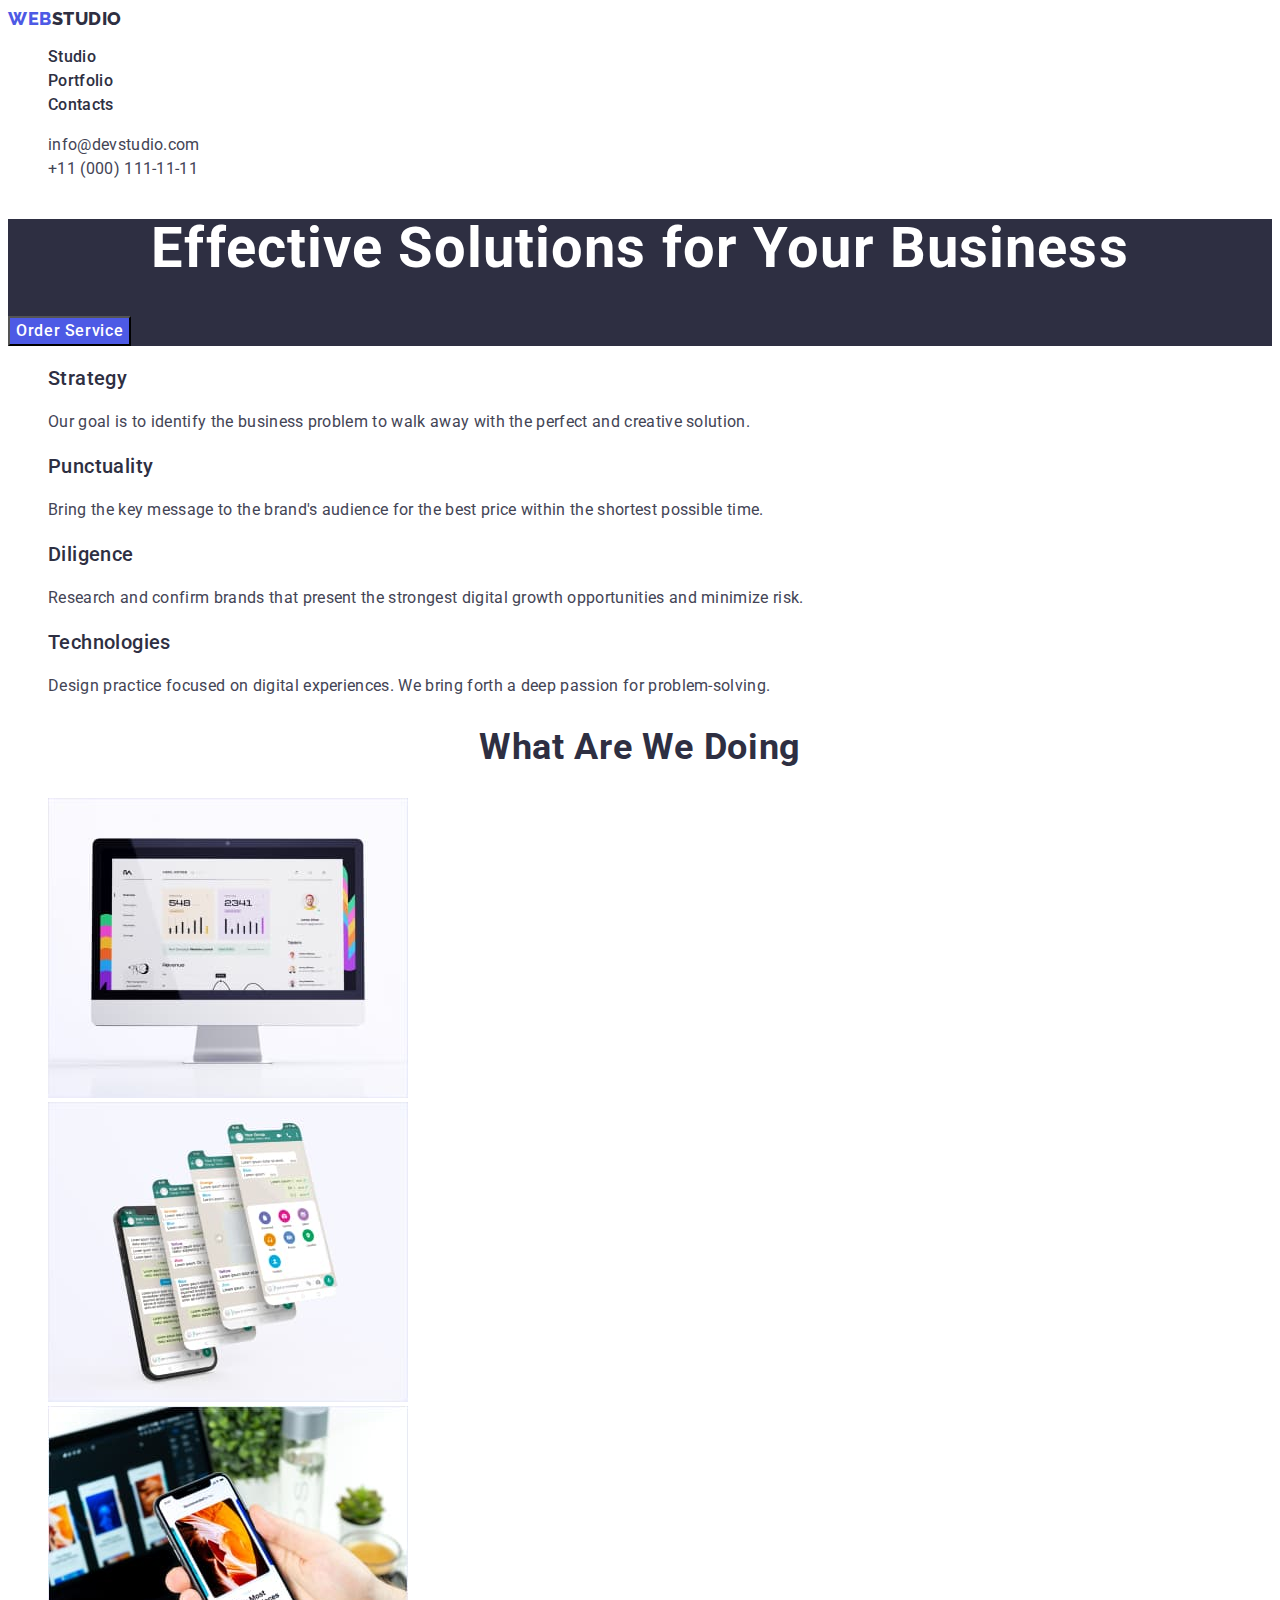
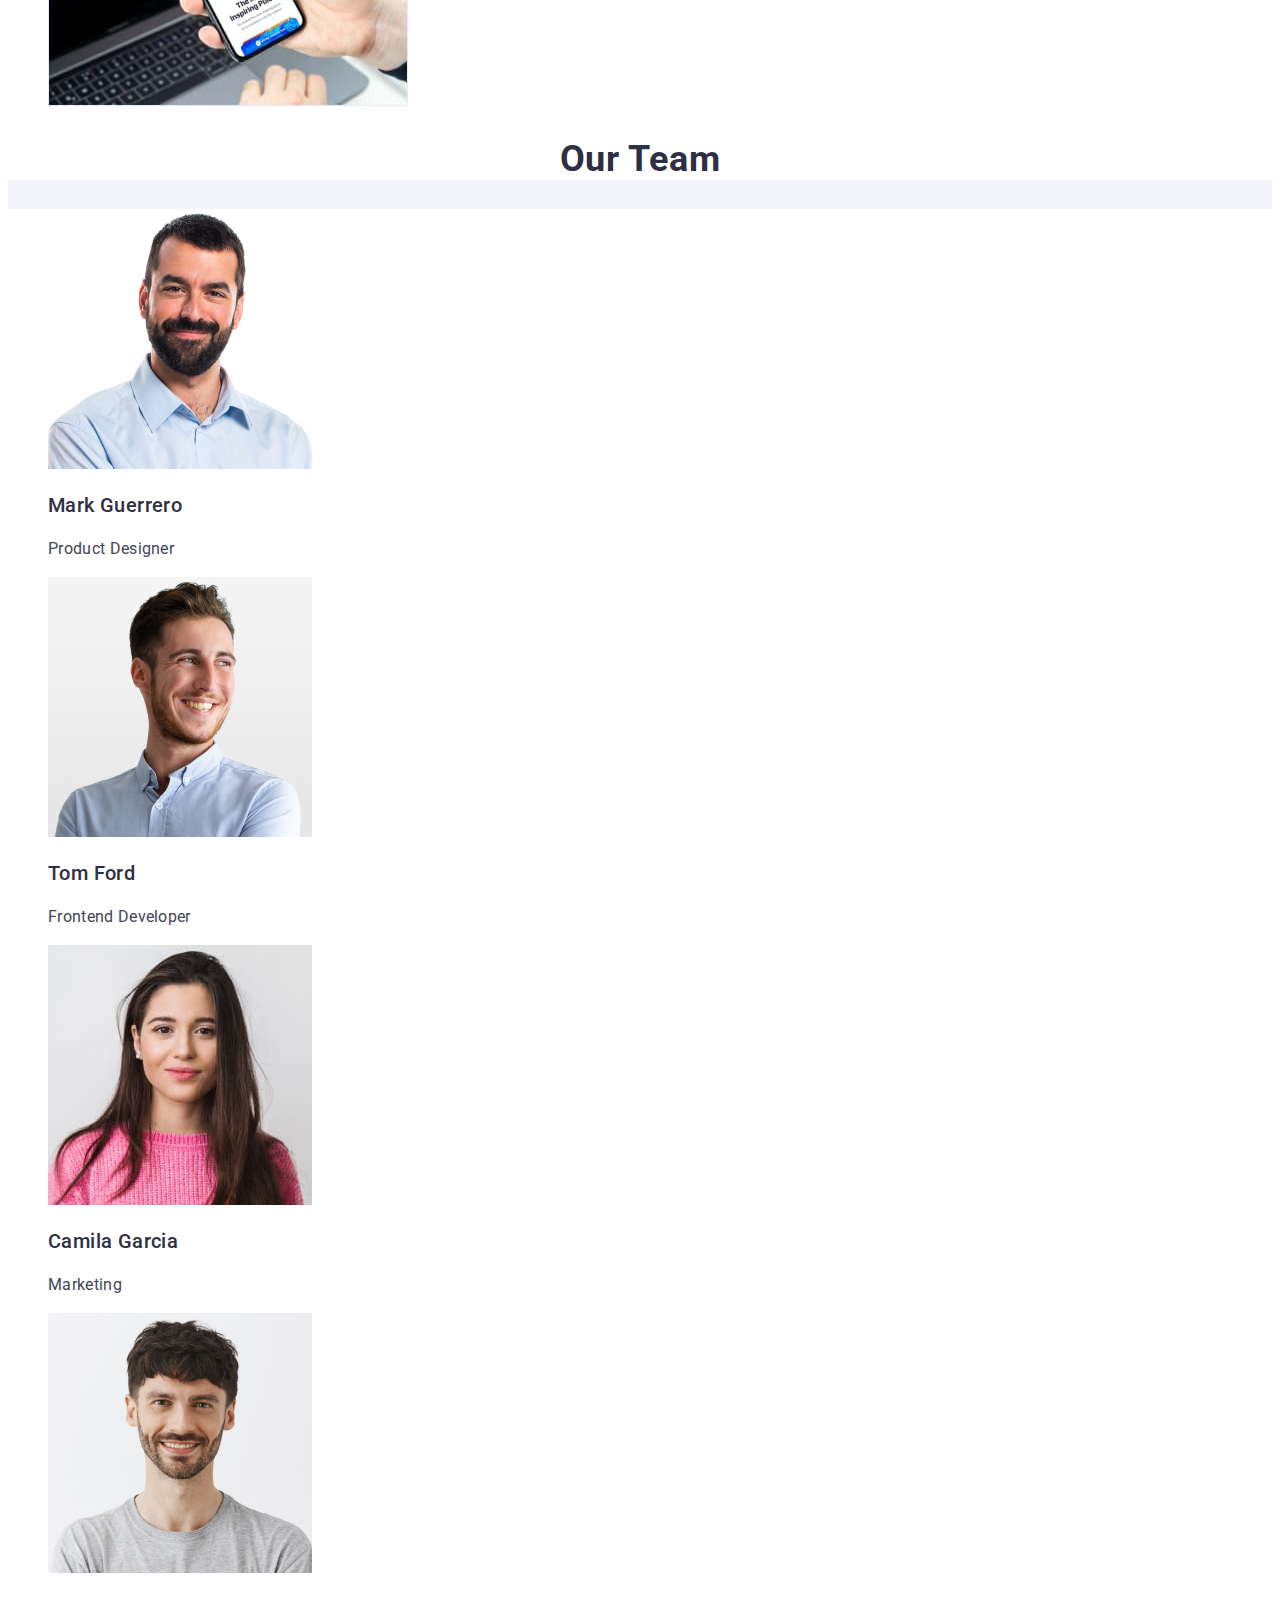
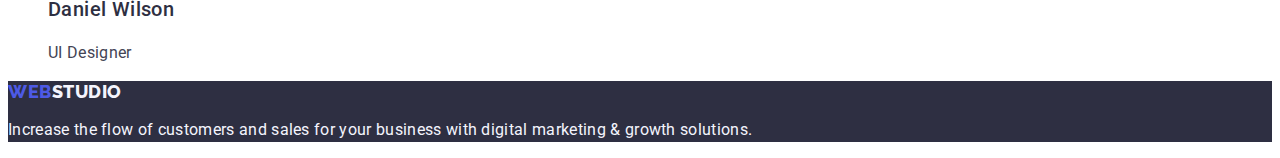
<file: index.html>
<!DOCTYPE html>
<html lang="en">
  <head>
    <meta charset="UTF-8" />
    <meta http-equiv="X-UA-Compatible" content="IE=edge" />
    <meta name="viewport" content="width=device-width, initial-scale=1.0" />
    <link rel="preconnect" href="https://fonts.googleapis.com" />
    <link rel="preconnect" href="https://fonts.gstatic.com" crossorigin />
    <link
      href="https://fonts.googleapis.com/css2?family=Raleway:wght@800&family=Roboto:wght@400;500;700&display=swap"
      rel="stylesheet"
    />
    <link rel="stylesheet" href="./css/styles.css" />
    <title>WebStudio</title>
  </head>
  <body>
    <!-- Header -->
    <header class="header">
      <nav class="navigation">
        <a class="full-logo link" href="./index.html"
          >Web<span class="header-logo">Studio</span></a
        >
        <ul class="list">
          <li><a class="header-link link" href="./index.html">Studio</a></li>
          <li>
            <a class="header-link link" href="./portfolio.html">Portfolio</a>
          </li>
          <li><a class="header-link link" href="">Contacts</a></li>
        </ul>
      </nav>
      <address class="address-list">
        <ul class="address-list list">
          <li>
            <a class="header-address link" href="mailto:info@devstudio.com"
              >info@devstudio.com</a
            >
          </li>
          <li>
            <a class="header-address link" href="tel:+110001111111"
              >+11 (000) 111-11-11</a
            >
          </li>
        </ul>
      </address>
    </header>
    <!-- Main -->
    <main>
      <!-- Hero -->
      <section class="background">
        <h1 class="hero-title">Effective Solutions for Your Business</h1>
        <button type="button" class="hero-btn">Order Service</button>
      </section>
      <!-- We Are -->
      <section class="we-are">
        <h2 class="we-are-title" hidden>We Are</h2>
        <ul class="list">
          <li>
            <h3 class="what-we-are">Strategy</h3>
            <p class="description">
              Our goal is to identify the business problem to walk away with the
              perfect and creative solution.
            </p>
          </li>
          <li>
            <h3 class="what-we-are">Punctuality</h3>
            <p class="description">
              Bring the key message to the brand's audience for the best price
              within the shortest possible time.
            </p>
          </li>
          <li>
            <h3 class="what-we-are">Diligence</h3>
            <p class="description">
              Research and confirm brands that present the strongest digital
              growth opportunities and minimize risk.
            </p>
          </li>
          <li>
            <h3 class="what-we-are">Technologies</h3>
            <p class="description">
              Design practice focused on digital experiences. We bring forth a
              deep passion for problem-solving.
            </p>
          </li>
        </ul>
      </section>
      <!-- What are we doing -->
      <section class="section-3">
        <h2 class="wawd">What are we doing</h2>
        <ul class="list">
          <li>
            <img
              src="./images/wawd-1.jpg"
              alt="wawd-1"
              width="360"
              height="300"
            />
          </li>
          <li>
            <img
              src="./images/wawd-2.jpg"
              alt="wawd-2"
              width="360"
              height="300"
            />
          </li>
          <li>
            <img
              src="./images/wawd-3.jpg"
              alt="wawd-3"
              width="360"
              height="300"
            />
          </li>
        </ul>
      </section>
      <!-- Our Team -->
      <section class="our-team">
        <h2 class="team-title">Our Team</h2>
        <ul class="list">
          <li class="list items">
            <img
              src="./images/our-team-1.jpg"
              alt="mark"
              width="264"
              height="260"
            />
            <h3 class="person-name">Mark Guerrero</h3>
            <p class="person-position">Product Designer</p>
          </li>
          <li class="list items">
            <img
              src="./images/our-team-2.jpg"
              alt="tom"
              width="264"
              height="260"
            />
            <h3 class="person-name">Tom Ford</h3>
            <p class="person-position">Frontend Developer</p>
          </li>
          <li class="list items">
            <img
              src="./images/our-team-3.jpg"
              alt="camila"
              width="264"
              height="260"
            />
            <h3 class="person-name">Camila Garcia</h3>
            <p class="person-position">Marketing</p>
          </li>
          <li class="list items">
            <img
              src="./images/our-team-4.jpg"
              alt="daniel"
              width="264"
              height="260"
            />
            <h3 class="person-name">Daniel Wilson</h3>
            <p class="person-position">UI Designer</p>
          </li>
        </ul>
      </section>
    </main>
    <!-- Footer -->
    <footer class="footer">
      <a class="full-logo link" href="./index.html"
        >Web<span class="footer-logo">Studio</span></a
      >
      <p class="text">
        Increase the flow of customers and sales for your business with digital
        marketing & growth solutions.
      </p>
    </footer>
  </body>
</html>
</file>
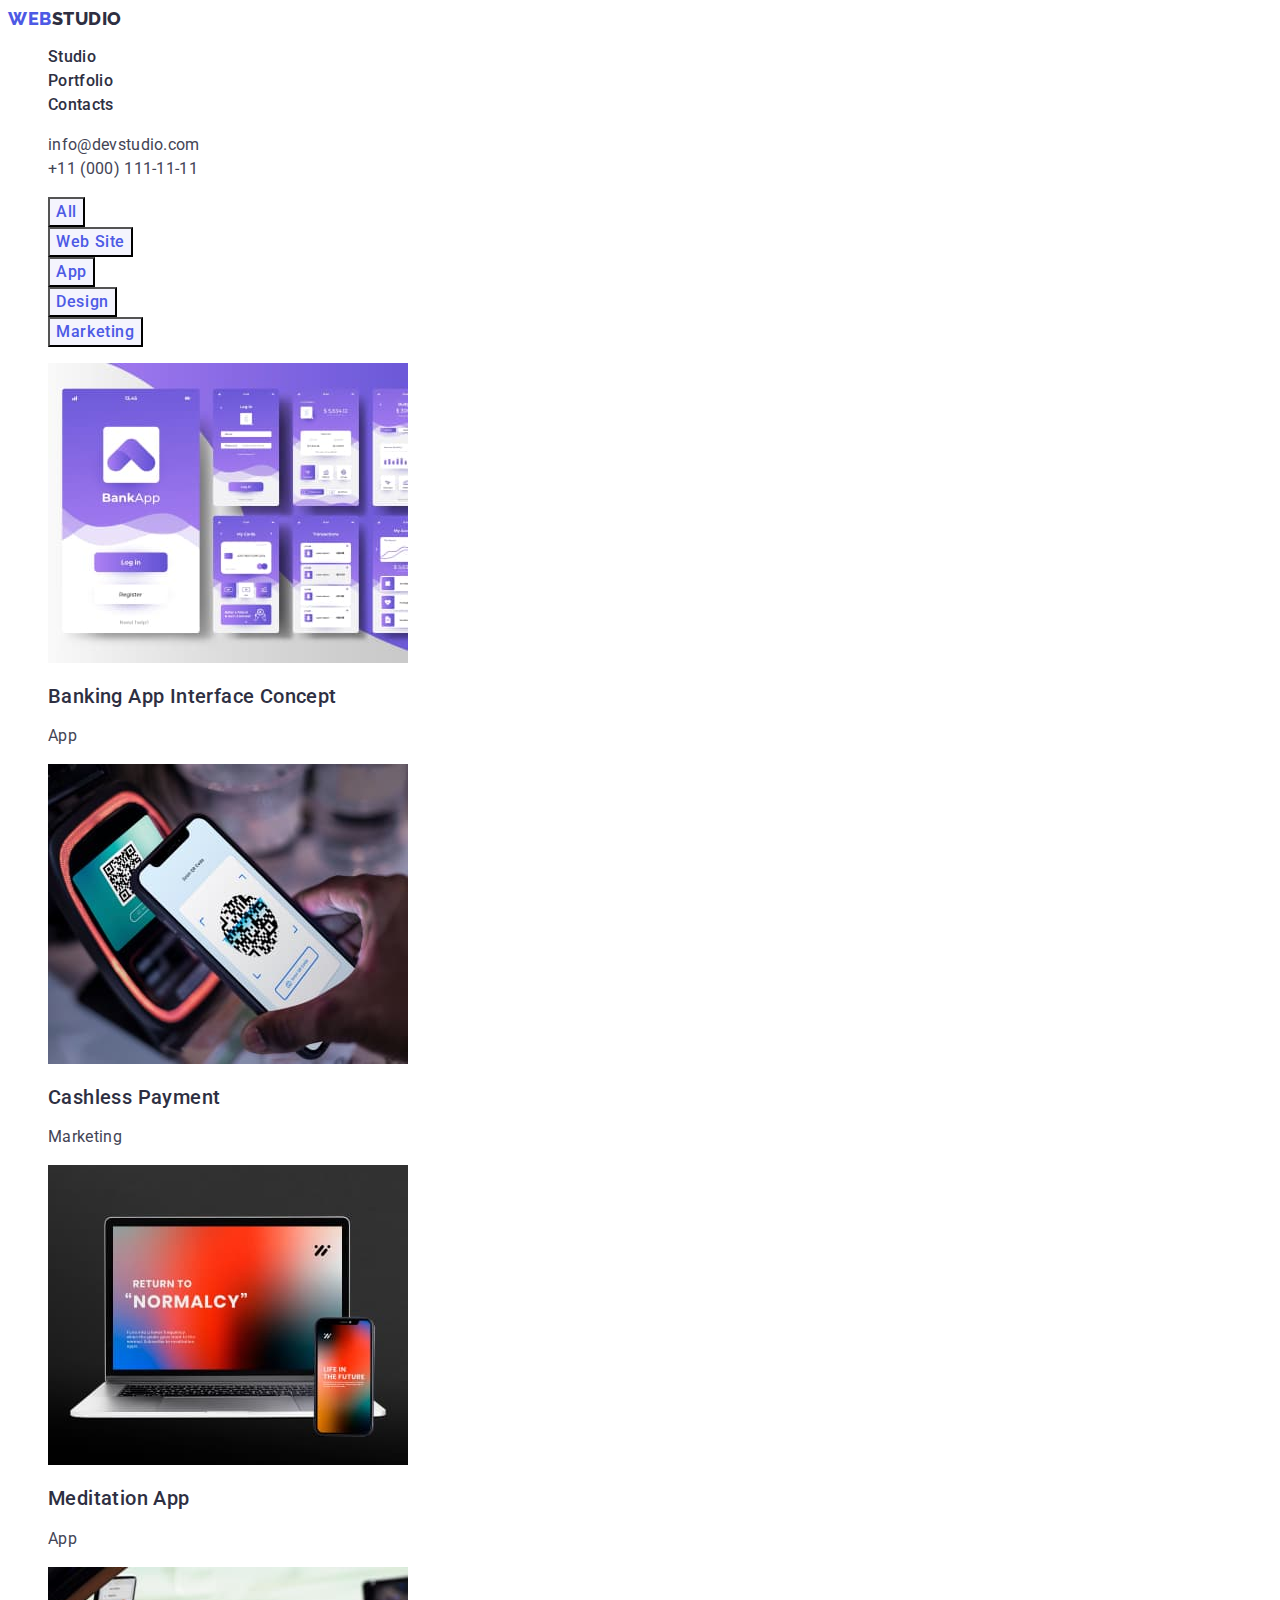
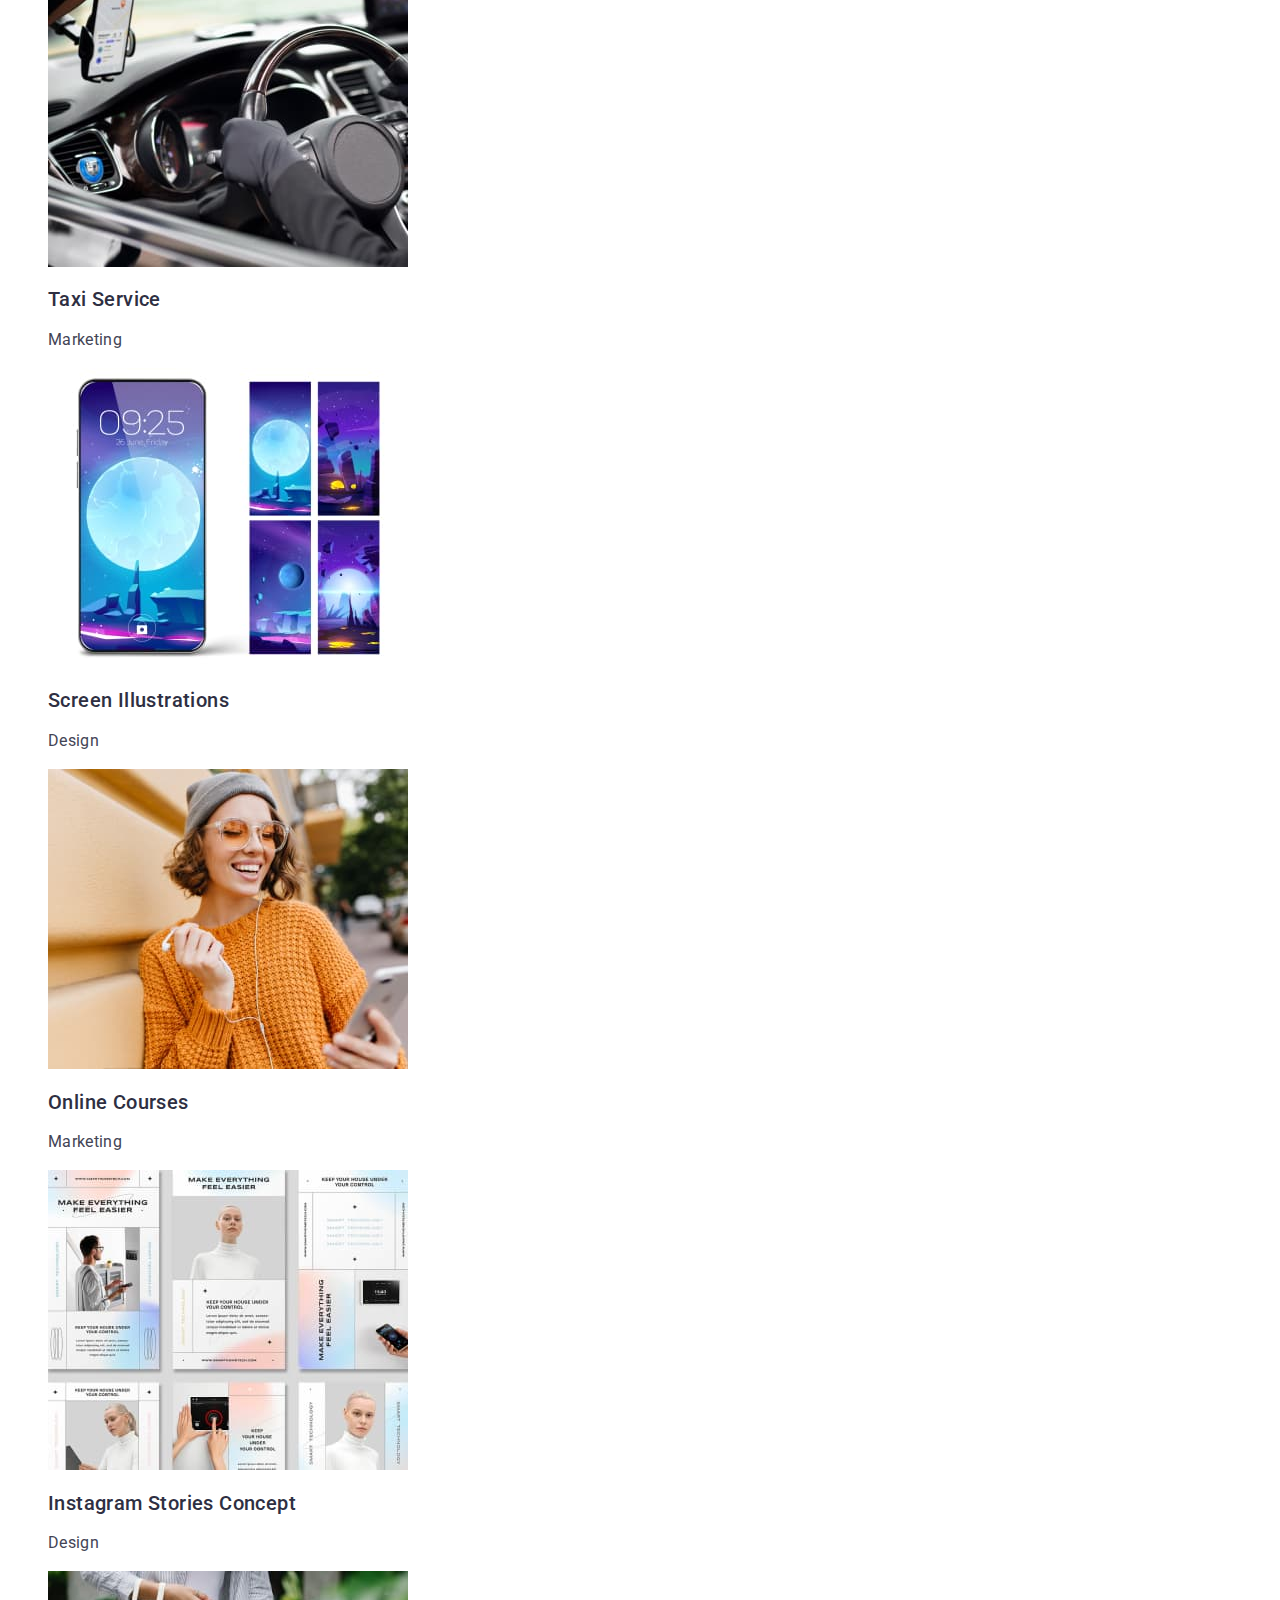
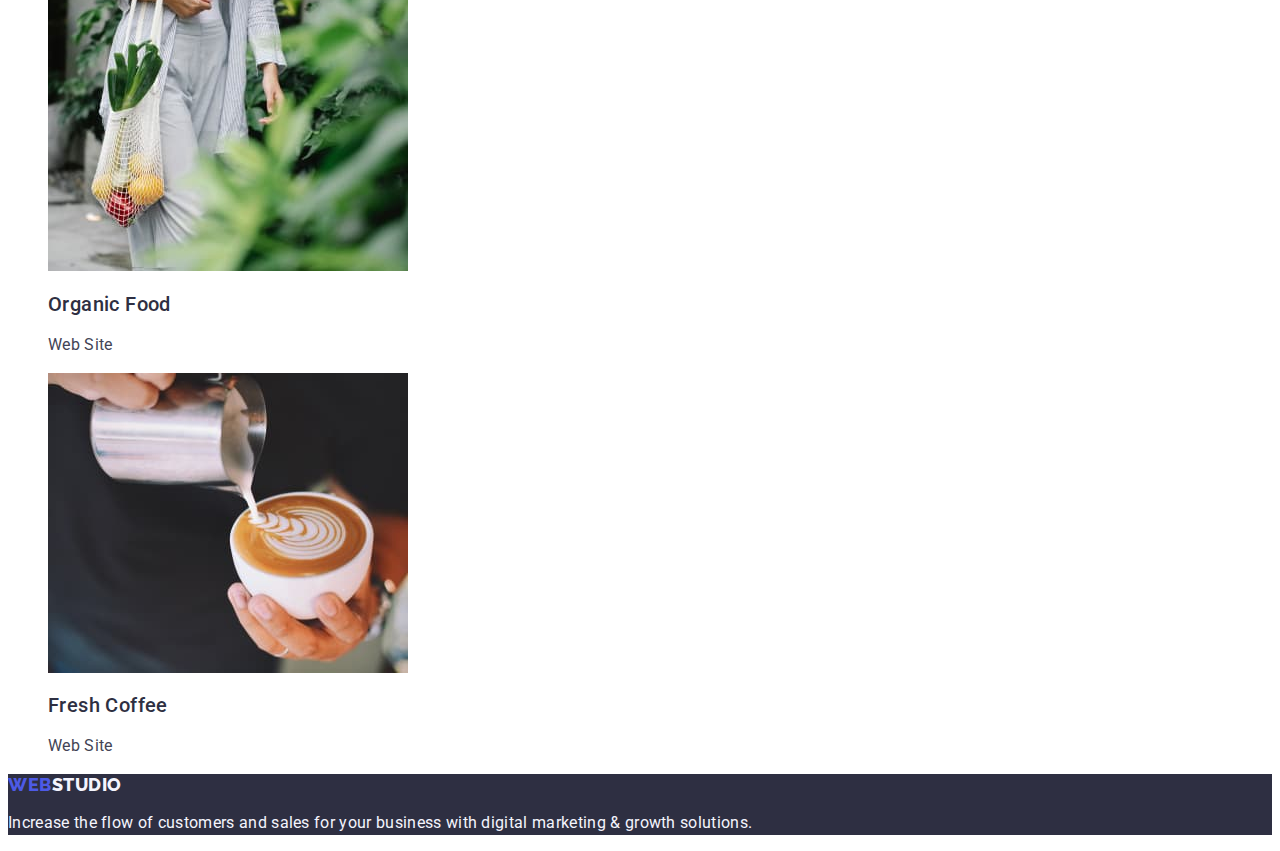
<file: portfolio.html>
<!DOCTYPE html>
<html lang="en">
  <head>
    <meta charset="UTF-8" />
    <meta http-equiv="X-UA-Compatible" content="IE=edge" />
    <meta name="viewport" content="width=device-width, initial-scale=1.0" />
    <link rel="preconnect" href="https://fonts.googleapis.com" />
    <link rel="preconnect" href="https://fonts.gstatic.com" crossorigin />
    <link
      href="https://fonts.googleapis.com/css2?family=Raleway:wght@800&family=Roboto:wght@400;500;700&display=swap"
      rel="stylesheet"
    />
    <link rel="stylesheet" href="./css/styles.css" />
    <title>WebStudio</title>
  </head>
  <body>
    <!-- Header -->
    <header class="header">
      <nav>
        <a class="full-logo link" href="./index.html"
          >Web<span class="header-logo">Studio</span></a
        >
        <ul class="list">
          <li><a class="header-link link" href="./index.html">Studio</a></li>
          <li>
            <a class="header-link link" href="./portfolio.html">Portfolio</a>
          </li>
          <li><a class="header-link link" href="">Contacts</a></li>
        </ul>
      </nav>
      <address class="address-list">
        <ul class="address-list list">
          <li>
            <a class="header-address link" href="mailto:info@devstudio.com"
              >info@devstudio.com</a
            >
          </li>
          <li>
            <a class="header-address link" href="tel:+110001111111"
              >+11 (000) 111-11-11</a
            >
          </li>
        </ul>
      </address>
    </header>

    <!-- Main -->
    <main>
      <!-- Buttons -->
      <section class="buttons">
        <h1 class="buttons-title" hidden>Buttons</h1>
        <ul class="list">
          <li><button class="portfolio-btn" type="button">All</button></li>
          <li><button class="portfolio-btn" type="button">Web Site</button></li>
          <li><button class="portfolio-btn" type="button">App</button></li>
          <li><button class="portfolio-btn" type="button">Design</button></li>
          <li>
            <button class="portfolio-btn" type="button">Marketing</button>
          </li>
        </ul>
        <!-- Hero -->
        <ul class="row-list link list">
          <li class="row-item">
            <a class="link" href="">
              <img
                src="./images/portfolio-1.jpg"
                alt="Banking App Interface Concept"
                width="360"
                height="300"
              />
              <h2 class="pics-title">Banking App Interface Concept</h2>
              <p class="pics-text">App</p>
            </a>
          </li>
          <li class="row-item">
            <a class="link" href="">
              <img
                src="./images/portfolio-2.jpg"
                alt="Cashless Payment"
                width="360"
                height="300"
              />
              <h2 class="pics-title">Cashless Payment</h2>
              <p class="pics-text">Marketing</p>
            </a>
          </li>
          <li class="row-item">
            <a class="link" href="">
              <img
                src="./images/portfolio-3.jpg"
                alt="Meditation App"
                width="360"
                height="300"
              />
              <h2 class="pics-title">Meditation App</h2>
              <p class="pics-text">App</p>
            </a>
          </li>
          <li class="row-item">
            <a class="link" href="">
              <img
                src="./images/portfolio-4.jpg"
                alt="Taxi Service"
                width="360"
                height="300"
              />
              <h2 class="pics-title">Taxi Service</h2>
              <p class="pics-text">Marketing</p>
            </a>
          </li>
          <li class="row-item">
            <a class="link" href="">
              <img
                src="./images/portfolio-5.jpg"
                alt="Screen Illustrations"
                width="360"
                height="300"
              />
              <h2 class="pics-title">Screen Illustrations</h2>
              <p class="pics-text">Design</p>
            </a>
          </li>
          <li class="row-item">
            <a class="link" href="">
              <img
                src="./images/portfolio-6.jpg"
                alt="Online Courses"
                width="360"
                height="300"
              />
              <h2 class="pics-title">Online Courses</h2>
              <p class="pics-text">Marketing</p>
            </a>
          </li>
          <li class="row-item">
            <a class="link" href="">
              <img
                src="./images/portfolio-7.jpg"
                alt="Instagram Stories Concept"
                width="360"
                height="300"
              />
              <h2 class="pics-title">Instagram Stories Concept</h2>
              <p class="pics-text">Design</p>
            </a>
          </li>
          <li class="row-item">
            <a class="link" href="">
              <img
                src="./images/portfolio-8.jpg"
                alt="Organic Food"
                width="360"
                height="300"
              />
              <h2 class="pics-title">Organic Food</h2>
              <p class="pics-text">Web Site</p>
            </a>
          </li>
          <li class="row-item">
            <a class="link" href="">
              <img
                src="./images/portfolio-9.jpg"
                alt="Fresh Coffee"
                width="360"
                height="300"
              />
              <h2 class="pics-title">Fresh Coffee</h2>
              <p class="pics-text">Web Site</p>
            </a>
          </li>
        </ul>
      </section>
    </main>
    <!-- Footer -->
    <footer class="footer">
      <a class="full-logo link" href="./index.html"
        >Web<span class="footer-logo">Studio</span></a
      >
      <p class="text">
        Increase the flow of customers and sales for your business with digital
        marketing & growth solutions.
      </p>
    </footer>
  </body>
</html>
</file>
<file: css/styles.css>
:root {
     --title-color: #2E2F42;
     --text-small: #434455;
     --white-text: #FFFFFF;
     --light-color: #F4F4FD;
     --btn-blue: #4D5AE5;
     --btn-focus: #404BBF;
     --text-font-size: 16px;
     --standart-line-height: 1.50;
     --standart-letter-spacing: 0.02em;
     --we-are-size: 20px;
 }

 body {
     font-family: 'Roboto', sans-serif;
     background-color: var(--white-text);
     color: #434455;
 }

 .list {
     list-style: none;
     background-color: var(--white-text);
 }

 .link {
     text-decoration: none;
 }


 /**==========MAIN PAGE==========**/

 /* Header */

 .header {
     background-color: var(--white-text);
 }

 .full-logo {
     font-family: 'Raleway', sans-serif;
     font-weight: 800;
     font-size: 18px;
     line-height: 1.17;
     letter-spacing: 0.03em;
     text-transform: uppercase;
     color: var(--btn-blue);
 }

 .header-logo {
     font-family: 'Raleway', sans-serif;
     font-weight: 800;
     font-size: 18px;
     line-height: 1.17;
     letter-spacing: 0.03em;
     text-transform: uppercase;
     color: var(--title-color);
     text-decoration: none;
 }

 .header-link {
     font-weight: 500;
     font-size: var(--text-font-size);
     line-height: var(--standart-line-height);
     letter-spacing: var(--standart-letter-spacing);
     color: var(--title-color);
 }

 .header-link:hover,
 .header-link:focus {

     color: var(--btn-focus);
 }

 .address-list {
     font-style: normal;
 }

 .header-address {
     font-family: 'Roboto', sans-serif;

     font-size: var(--text-font-size);
     line-height: var(--standart-line-height);
     letter-spacing: var(--standart-letter-spacing);
     color: var(--text-small);
 }

 .header-address:hover,
 .header-address:focus {
     color: var(--btn-focus);
 }

 /* Main */
 /* Hero */
 .background {
     background: var(--title-color)
 }

 .hero-title {

     font-size: 56px;
     line-height: 1.07;
     text-align: center;
     letter-spacing: var(--standart-letter-spacing);
     color: var(--white-text);
 }

 .hero-btn {
     background: var(--btn-blue);
     font-family: 'Roboto', sans-serif;
     font-weight: 500;
     cursor: pointer;
     font-size: var(--text-font-size);
     line-height: var(--standart-line-height);
     letter-spacing: 0.04em;
     color: var(--white-text);

 }

 .hero-btn:hover,
 .hero-btn:focus {
     background: var(--btn-focus);
 }

 /* We Are */
 .what-we-are {
     font-weight: 500;
     font-size: var(--we-are-size);
     line-height: 1.20;
     letter-spacing: var(--standart-letter-spacing);
     color: var(--title-color)
 }

 .description {
     font-size: var(--text-font-size);
     line-height: var(--standart-line-height);
     letter-spacing: var(--standart-letter-spacing);
     color: var(--text-small);
 }

 /* What are we doing */
 .wawd {
     font-weight: 700;
     font-size: 36px;
     line-height: 1.11;
     text-align: center;
     letter-spacing: var(--standart-letter-spacing);
     text-transform: capitalize;
     color: var(--title-color)
 }

 /* Our Team */
 .our-team {
     background-color: var(--light-color);
 }

 .list-items {
     background-color: var(--white-text);
 }

 .team-title {

     font-size: 36px;
     line-height: 1.11;
     text-align: center;
     letter-spacing: var(--standart-letter-spacing);
     text-transform: capitalize;
     color: var(--title-color);
     background-color: var(--white-text);
 }


 .person-name {
     font-weight: 500;
     font-size: var(--we-are-size);
     line-height: 1.20;
     letter-spacing: var(--standart-letter-spacing);
     color: var(--title-color)
 }

 .person-position {
     font-size: var(--text-font-size);
     line-height: var(--standart-line-height);
     letter-spacing: var(--standart-letter-spacing);
     color: var(--text-small);
 }

 /* Footer */

 .footer {
     background: var(--title-color)
 }

 .footer-logo {
     font-family: 'Raleway', sans-serif;
     font-weight: 800;
     font-size: 18px;
     line-height: 1.17;
     letter-spacing: 0.03em;
     text-transform: uppercase;
     color: var(--light-color);
 }

 .text {
     color: var(--light-color);
     font-size: var(--text-font-size);
     line-height: var(--standart-line-height);
     letter-spacing: var(--standart-letter-spacing);
 }

 /**==========STUDIO==========**/



 /**==========PORTFOLIO==========**/

 /* Buttons */

 .portfolio-btn {
     background: var(--light-color);
     font-family: 'Roboto', sans-serif;
     font-weight: 500;
     cursor: pointer;
     font-size: var(--text-font-size);
     line-height: var(--standart-line-height);
     letter-spacing: 0.04em;
     color: var(--btn-blue);
 }

 .photo-list {
     background-color: var(--white-text);
 }

 .portfolio-btn:hover,
 .portfolio-btn:focus {
     background: var(--btn-focus);
     color: var(--white-text);
 }

 .row-item {}


 .pics-title {
     font-weight: 500;
     font-size: var(--we-are-size);
     line-height: 1.20;
     letter-spacing: var(--standart-letter-spacing);
     color: var(--title-color)
 }

 .pics-text {
     font-size: var(--text-font-size);
     line-height: var(--standart-line-height);
     letter-spacing: var(--standart-letter-spacing);
     color: var(--text-small);
 }

 /**==========CONTACTS==========**/
</file>
